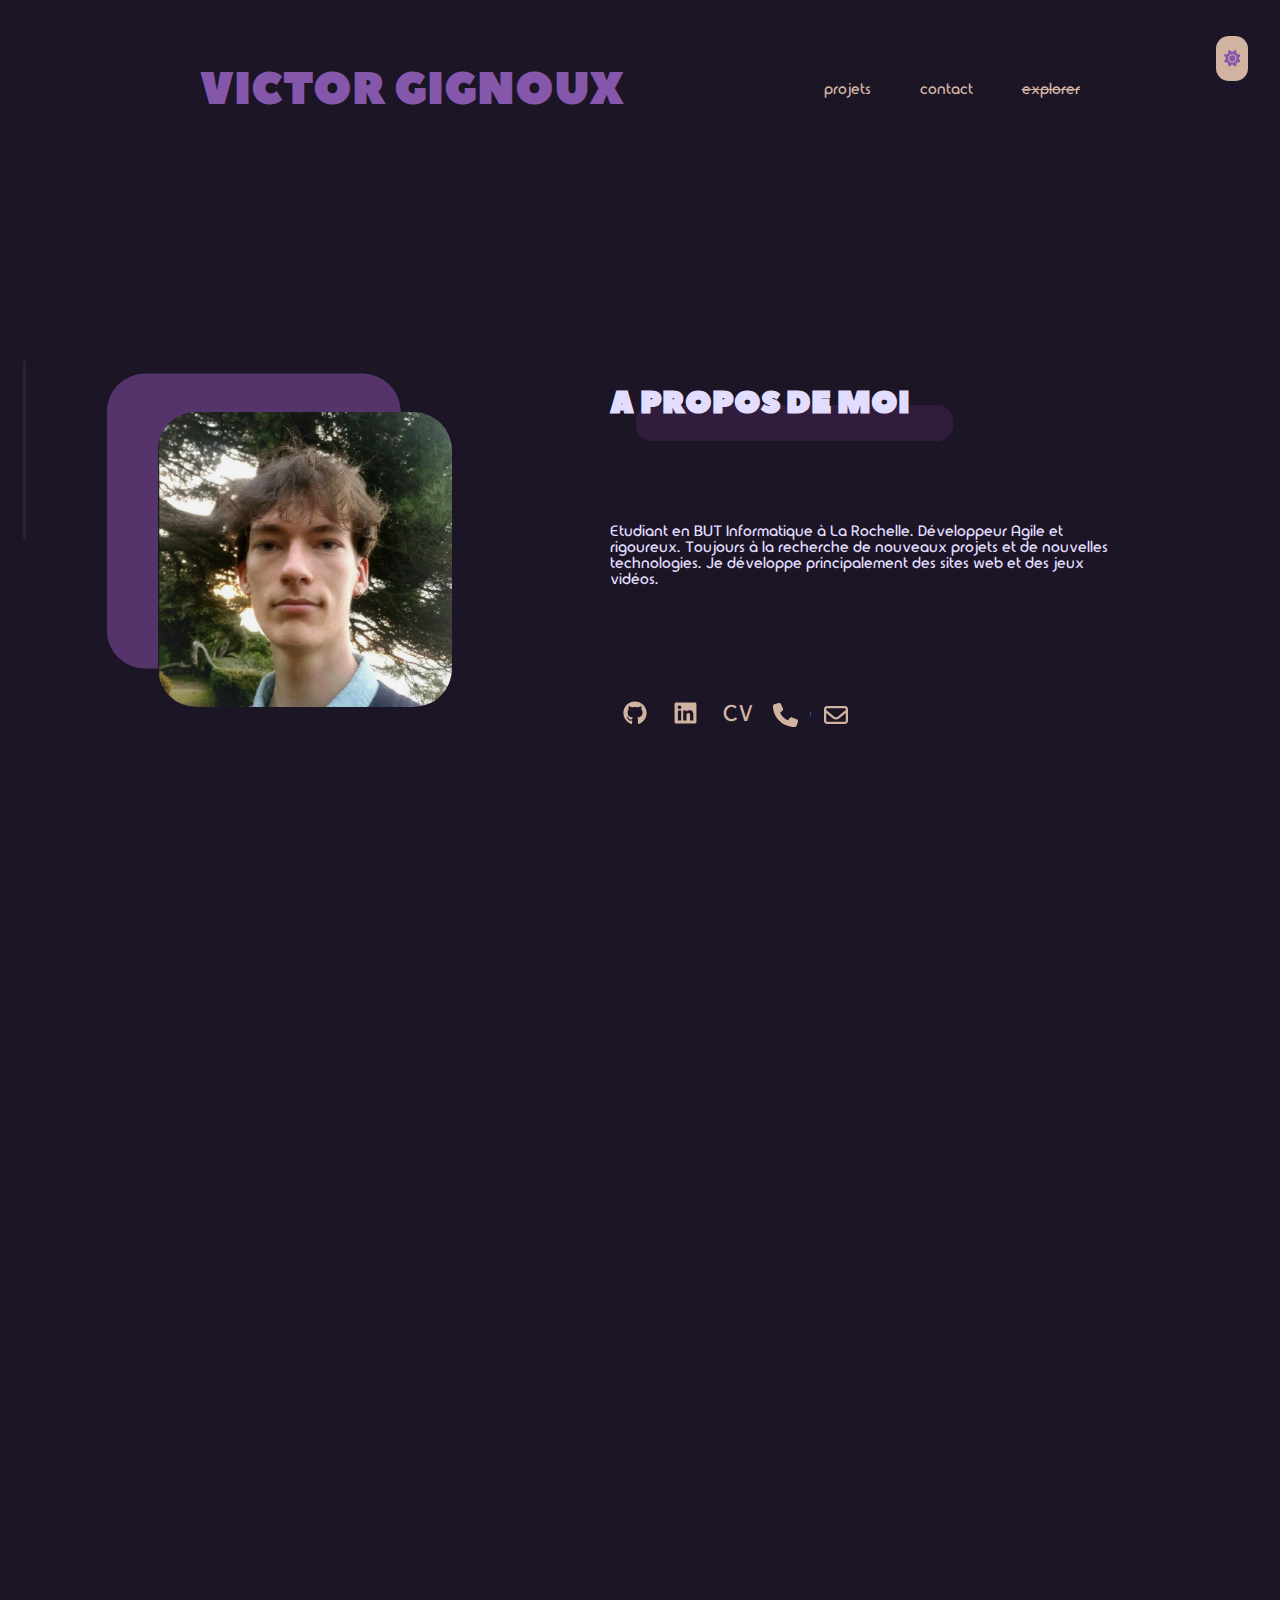
<file: index.html>
<!DOCTYPE html>
<html>

<head>
	<title>Victor Gignoux</title>
	<link rel="stylesheet" type="text/css" href="style/indexStyle.css">
	<link rel="stylesheet" type="text/css" href="style/global.css">
	<script type="text/javascript" src="script/indexScript.js"></script>
	<script type="text/javascript" src="script/global.js"></script>
</head>

<body id="body">

	<!-- scroll -->
	<div id="scroll-container">
		<div id="scroll-content"></div>
	</div>

	<!-- notification -->
	<div id="notification">
		<p id="notification-text" class="no-start-animation"></p>
	</div>

	<!-- paramètres langue et theme -->
	<div id="params">
		<button onclick="switchTheme()">
			<svg id="params-light" xmlns="http://www.w3.org/2000/svg" viewBox="0 0 512 512"><!--!Font Awesome Free 6.7.2 by @fontawesome - https://fontawesome.com License - https://fontawesome.com/license/free Copyright 2025 Fonticons, Inc.--><path d="M361.5 1.2c5 2.1 8.6 6.6 9.6 11.9L391 121l107.9 19.8c5.3 1 9.8 4.6 11.9 9.6s1.5 10.7-1.6 15.2L446.9 256l62.3 90.3c3.1 4.5 3.7 10.2 1.6 15.2s-6.6 8.6-11.9 9.6L391 391 371.1 498.9c-1 5.3-4.6 9.8-9.6 11.9s-10.7 1.5-15.2-1.6L256 446.9l-90.3 62.3c-4.5 3.1-10.2 3.7-15.2 1.6s-8.6-6.6-9.6-11.9L121 391 13.1 371.1c-5.3-1-9.8-4.6-11.9-9.6s-1.5-10.7 1.6-15.2L65.1 256 2.8 165.7c-3.1-4.5-3.7-10.2-1.6-15.2s6.6-8.6 11.9-9.6L121 121 140.9 13.1c1-5.3 4.6-9.8 9.6-11.9s10.7-1.5 15.2 1.6L256 65.1 346.3 2.8c4.5-3.1 10.2-3.7 15.2-1.6zM160 256a96 96 0 1 1 192 0 96 96 0 1 1 -192 0zm224 0a128 128 0 1 0 -256 0 128 128 0 1 0 256 0z"/></svg>
		</button>
	</div>

	<!-- bouton pour remonter en haut de la page -->
	<button id="scroll-button" class="no-start-animation" onclick="scrollToTop()">
		<img src="svg/topArrow.svg" class="no-start-animation">
	</button>

	<!-- ----- HEADER ----- -->
	<header class="container">
		<div id="header-name">
			<p>VICTOR GIGNOUX</p>
		</div>

		<div id="header-links">
			<a class="link" href="projects.html">
				<div class="link-underline"></div>
				<p class="header-links-text">projets</p>
			</a>
			<a class="link" href="contact.html">
				<div class="link-underline"></div>
				<p class="header-links-text">contact</p>
			</a>
			<a class="link beta-button" href="#explorer">
				<div class="link-underline"></div>
				<p class="header-links-text">explorer</p>
			</a>
		</div>
	</header>

	<!-- ----- ABOUT ME ----- -->
	<div id="aboutme" class="container">
		<div id="aboutme-photo">
			<img src="img/me.jpg">
		</div>

		<div id="aboutme-description">
			<div>
				<div id="aboutme-description-title-color"></div>
				<h1>A PROPOS DE MOI</h1>
			</div>
			<p>
				Etudiant en BUT Informatique à La Rochelle. Développeur Agile et rigoureux. Toujours à la recherche de nouveaux projets et de nouvelles technologies. Je développe principalement des sites web et des jeux vidéos.
			</p>
			<div id="aboutme-contacts">
				<div class="aboutme-contacts-container">
					<a href="https://github.com/VictorGignoux/" target="_blank">
						<img src="svg/github.svg">
					</a>
				</div>
				<div class="aboutme-contacts-container">
					<a href="https://www.linkedin.com/in/victor-gignoux-7917662b1/" target="_blank"><img src="svg/linkedin.svg"></a>
				</div>
				<div class="aboutme-contacts-container">
					<a id="aboutme-contacts-container-cv" href="CV_Victor_Gignoux.pdf" target="_blank">CV</a>
				</div>
				<div id="aboutme-contacts-phone" class="aboutme-contacts-container">
					<img src="svg/phone.svg">
					<p class="no-start-animation">07 68 86 11 58</p>
					<img src="svg/copy.svg" alt="copy" class="aboutme-contacts-copy no-start-animation">
				</div>
				<div id="aboutme-contacts-mail" class="aboutme-contacts-container">
					<img src="svg/mail.svg">
					<a class="no-start-animation" href="mailto:victor.gignoux@laposte.net">victor.gignoux@laposte.net</a>
				</div>
			</div>
		</div>
	</div>

	<!-- ----- TECHS ----- -->
	<div id="techs" class="container">
		<div class="techs-container">
			<a class="tech" href="https://symfony.com/" target="_blank">
				<img src="svg/symfony.svg" class="tech-svg">
				<p class="tech-name no-start-animation">Symfony</p>
			</a>

			<a class="tech" href="https://www.qt.io/" target="_blank">
				<img src="svg/QTCreator.svg" class="tech-svg">
				<p class="tech-name no-start-animation">Qt</p>
			</a>

			<a class="tech" href="https://www.oracle.com/" target="_blank">
				<img src="svg/oracle.svg" class="tech-svg">
				<p class="tech-name no-start-animation">Oracle</p>
			</a>
		</div>

		<div class="techs-container no-start-animation" id="techs-container-hidden">
			<a class="tech no-start-animation" href="https://www.docker.com/" target="_blank">
				<img src="svg/docker.svg" class="tech-svg">
				<p class="tech-name no-start-animation">Docker</p>
			</a>

			<a class="tech no-start-animation" href="https://redis.io/" target="_blank">
				<img src="svg/redis.svg" class="tech-svg">
				<p class="tech-name no-start-animation">Redis</p>
			</a>

			<a class="tech no-start-animation" href="https://react.dev/" target="_blank">
				<img src="svg/reactjs.svg" class="tech-svg">
				<p class="tech-name no-start-animation">ReactJs</p>
			</a>

			<a class="tech no-start-animation" href="https://unity.com/" target="_blank">
				<img src="svg/unity.svg" class="tech-svg">
				<p class="tech-name no-start-animation">Unity 3D</p>
			</a>
		</div>

		<button id="techs-button" class="link" onclick="hideAndShowHiddenTechs()">
			<p>voir tout</p>
			<div class="link-underline"></div>
		</button>
	</div>

	<!-- ----- PROJETS ----- -->
	<div id="projects" class="container">
		<div id="projects-container">
			<button id="project-ldt" class="project" onclick="openProject(0)">
				<p class="project-description-title">Loin De Tout</p>
				<p class="project-description-text">Jeu vidéo 3D de production et de gestion de ressources. Le but est de construire une fusée pour s'évader de la planète.</p>
				<div class="project-description-techs">
					<img src="svg/unity.svg">
				</div>
				<div class="project-description-image">
					<img src="img/ldt.png">
				</div>
			</button>

			<button id="project-sc" class="project" onclick="openProject(4)">
				<p class="project-description-title">Smart Campus</p>
				<p class="project-description-text">Outil de gestion d'un campus universitaire et d'analyse des conditions environnementales des batiments et de leurs salles.</p>
				<div class="project-description-techs">
					<img src="svg/symfony.svg">
					<img src="svg/docker.svg">
				</div>
				<div class="project-description-image">
					<img src="images_projets/sc2.png">
				</div>
			</button>

			<button id="project-sg" class="project" onclick="openProject(3)">
				<p class="project-description-title">Soul's Guide</p>
				<p class="project-description-text">Jeu vidéo rétro de plateformes. L'objectif est de finir les 4 niveaux du jeu le plus vite possible en étant poursuivi par le boss.</p>
				<div class="project-description-techs">
					<img src="svg/QTCreator.svg">
					<img src="svg/cpp.svg">
				</div>
				<div class="project-description-image">
					<img src="img/soulsguide.png">
				</div>
			</button>
		</div>
		<a id="techs-button" class="link" href="projects.html">
			<p>voir tous mes projets</p>
			<div class="link-underline"></div>
		</a>
	</div>

	<!-- ----- FOOTER ----- -->
	<footer class="container no-start-animation">
		<div id="footer-links">
			<a href="projects.html">projets</a>|<a href="contact.html">contact</a>|<a href="#explorer" class="beta-button">explorer</a>
		</div>
		<div id="footer-copyrights">
			&copy; Victor Gignoux | 2025 | Tous droits réservés
		</div>
		<div id="footer-contacts">
			<a href="https://github.com/VictorGignoux/" target="_blank">
				<img src="svg/github.svg">
			</a>
			<a href="https://www.linkedin.com/in/victor-gignoux-7917662b1/" target="_blank">
				<img src="svg/linkedin.svg">
			</a>
		</div>
	</footer>
	
</body>

</html>
</file>
<file: style/indexStyle.css>
body{
	flex-direction: column;
	align-items: center;
}

/* ********** HEADER ********** */

header{
	width: 100%;
	height: 20vh;
	display: flex;
	justify-content: space-evenly;
	align-items: center;
}

#header-name{
	font-size: 3.5vw;
	color: var(--title);
}

#header-links{
	width: 20%;
	display: flex;
	justify-content: space-between;
}

/* ********** ABOUT ME ********** */

#aboutme{
	width: 100%;
	height: 85vh;
	display: flex;
	justify-content: space-evenly;
	align-items: center;
}

#aboutme-photo img{
	width: 23vw;
	height: 23vw;
	object-fit: cover;
	border-radius: 3vw;
	box-shadow: -4vw -3vw var(--border);
}

#aboutme-description{
	width: 40vw;
	height: 60%;
	font-size: 1.2vw;
	font-family: aston;
	color: var(--text);
	display: flex;
	flex-direction: column;
	justify-content: space-around;
	/*line-height: 3.6vh;*/ /* espacer les lignes */
}

#aboutme-description h1{
	font-family: peace;
}

#aboutme-description-title-color{
	position: absolute;
	top: 2.5vh;
	left: 2vw;
	width: 62%;
	height: 85%;
	background-color: var(--container);
	border-radius: 1.2vw;
}

#aboutme-contacts{
	display: flex;
	align-items: center;
	width: 100%;
}

.aboutme-contacts-container{
	width: 4.8%;
	overflow: hidden;
	padding: 1.5vh 1vw;
	border-radius: 1em;
	transition: 0.3s !important;
	display: flex;
	align-items: center;
	white-space: nowrap;
	gap: 0.8em;
}

.aboutme-contacts-container a{
	color: var(--text);
}

#aboutme-contacts-container-cv{
	color: var(--button);
	font-size: 1.5em;
}

.aboutme-contacts-copy{
	max-width: 1vw;
}

#aboutme-contacts-mail:hover{
	width: 45%;
	background-color: var(--container);
	cursor: pointer;
}

#aboutme-contacts-phone:hover{
	width: 33%;
	background-color: var(--container);
	cursor: pointer;
}

#aboutme-contacts img{
	width: 1.6em;
	max-height: 1.6em;
}

/* ********** TECHS ********** */

#techs{
	width: 100%;
	height: 40vh;
	display: flex;
	justify-content: flex-start;
	flex-direction: column;
	align-items: center;
}

.techs-container{
	width: 22%;
	height: 35%;
	display: flex;
	justify-content: space-between;
	align-items: center;
	flex-wrap: wrap;
	overflow: hidden;
}

#techs-container-hidden{
	width: 32%;
	height: 0%;
	transition: 0.3s !important;
}

.tech{
	width: 5vw;
	display: flex;
	flex-direction: column;
	justify-content: center;
	align-items: center;
	transform: scale(0);
	transition: transform 0.4s; /* doesn't need important */
}

.tech-svg{
	max-height: 4vw;
	max-width: 4vw;
}

.tech-name{
	position: absolute;
	top: 140%;
	color: var(--button);
	font-family: aston;
	transition: 0.2s;
}

#techs-button{
	background-color: var(--background);
	border: 0;
}

.tech:hover .tech-name{
	top: 100%;
}

/* ********** PROJETS ********** */

#projects{
	height: 80vh;
	display: flex;
	flex-direction: column;
	align-items: center;
	justify-content: space-evenly;
}

#projects-container{
	width: 100vw;
	height: 80%;
	display: flex;
	justify-content: space-evenly;
	align-items: center;
}

.project{
	width: 28%;
	height: 100%;
	overflow: hidden;
	background-color: var(--container);
	border-radius: 3vw;
	transition: 0.2s !important;
	display: flex;
	flex-direction: column;
	align-items: center;
	overflow: hidden;
	border: 0.2vw solid var(--border);
	font-family: peace;
}

.project-description-title{
	width: 80%;
	height: 20%;
	display: flex;
	align-items: center;
	font-size: 2.2vw;
	color: var(--title);
}

.project-description-text{
	width: 80%;
	height: 15%;
	display: flex;
	font-size: 1.2vw;
	font-family: aston;
	color: var(--text);
	text-align: start;
}

.project-description-techs{
	width: 80%;
	height: 20%;
	display: flex;
	align-items: center;
}

.project-description-techs img{
	max-width: 10%;
	margin-right: 1vw;
}

.project-description-image{
	width: 100%;
	height: 45%;
	transition: 0.3s !important;
	position: absolute;
	bottom: 0%;
}

.project-description-image img{
	object-fit: cover;
	height: 100%;
	width: 100%;
	transition: 0.3s;
}

.project:hover{
	background-color: var(--container-interaction);
}

/* ********** FOOTER ********** */

footer{
	width: 100%;
	height: 15vh;
	background: var(--container);
	display: flex;
	justify-content: space-evenly;
	align-items: center;
	color: var(--text);
	font-family: aston;
	margin-top: 10vh;
	font-size: 1vw;
}

#footer-links{
	font-family: aston;
	width: 15%;
	display: flex;
	justify-content: space-between;
	align-items: center;
}

#footer-links *{
	color: var(--text);
	transition: 0.1s;
}

#footer-links a:hover{
	color: var(--button);
}

#footer-contacts img{
	width: 1.4vw;
	margin-right: 1vw;
}
</file>
<file: style/global.css>
*{
	margin: 0;
	padding: 0;
}

/* ************ VARIABLES *********** */

html{
	--background: 	#1B1525;
	--container:	#301C3B;
	--container-interaction: #2B1535;
	--border: 		#54346B;
	--button:		#D1B3A1;
	--title: 		#8457AA;
	--text: 		#E2DDFE;

	/*
	svg1 : #D1B3A1
	svg2 : #EFEFDF
	svg3 : #C1A391
	svg4 : #B19381
	*/
}

/* ************ FONTS *********** */

@font-face {
    font-family: 'peace';
    src: url('font/Peace Sans Webfont.ttf');
}

@font-face {
    font-family: 'stray';
    src: url('font/stray.ttf');
}

@font-face {
    font-family: 'aston';
    src: url('font/Astonpoliz.ttf');
}

body{
	width: 100vw;
	display: flex;
	background-color: var(--background);
	font-family: peace;
	overflow-x: hidden;
}

body *:not(.no-start-animation){
	opacity: 0;
	transition: transform 0.4s;
	transform: scale(0.5);
}

a{
	text-decoration: none;
}

button:hover{
	cursor: pointer;
}

/* boutons */

.link{
	position: relative;
	font-size: 1.2vw;
	font-family: aston;
	color: var(--button);
	display: flex;
	justify-content: center;
	transition: 0.2s !important;
}

.link-underline{
	position: absolute;
	width: 0vw;
	height: 3vh;
	border-bottom: 0.3vh solid var(--button);
	transition: 0.15s !important;
}

.link:not(.beta-button):hover .link-underline{
	width: 100%;
}

.link-text{
	color: var(--button);
}

/* notification */

#notification{
	position: absolute;
	top: 50vh;
	left: 50vw;
	transform: translate(-50%, -50%) !important;
	z-index: 10;
	width: 25vw;
	height: 6vh;
	overflow: hidden;
	pointer-events: none;
	display: flex;
	justify-content: center;
}

#notification-text{
	height: 100%;
	display: flex;
	justify-content: center;
	align-items: center;
	position: absolute;
	background-color: var(--button);
	color: var(--background);
	border-radius: 1vw;
	font-family: aston;
	font-size: 1.2vw;
	top: 7vh;
	transition: 0.3s !important;
}

/* paramètres langue et theme */

#params{
	position: fixed;
	left: 95vw;
	top: 4vh;
	width: 2.5vw;
	height: 5vh;
	z-index: 10;
	display: flex;
	justify-content: space-evenly;
	align-items: center;
	background-color: var(--button);
	border-radius: 1vw;
}

#params button{
	border: 0;
	background-color: var(--button);
	display: flex;
	justify-content: center;
	align-items: center;
}

#params-light{
	width: 1.3vw;
	fill: var(--title);
	transition: 0.2s !important;
}

#params-lang{
	color: var(--background);
	font-size: 1vw;
	font-family: aston;
}

#params-separator{
	height: 55%;
	border: 0.1vw solid var(--background);
}

#params-light:hover{
	fill: var(--text);
}

#params-lang:hover{
	color: var(--text);
}

/* flèche de retour en haut de page */

#scroll-button{
	z-index: 10;
	position: fixed;
	left: 95vw;
	border: 0;
	background-color: transparent;
	width: 3vw;
	height: 3vw;
	transform: scale(0);
	transition: transform 0.3s;
}

.beta-button{
	text-decoration: line-through;
}

.beta-button p{
	text-decoration: line-through;
}

#closePageButton{
	z-index: 4;
	position: fixed;
	top: 3vh;
	left: 1.5vw;
}

/* scroll */

#scroll-container{
	position: fixed;
	left: 1.8vw;
	top: 40vh;
	height: 20vh;
	width: 0.2vw;
	background-color: var(--container);
	overflow: hidden;
	border-radius: 5px;
}

#scroll-content{
	position: absolute;
	width: 100%;
	background-color: var(--border);
}
</file>
